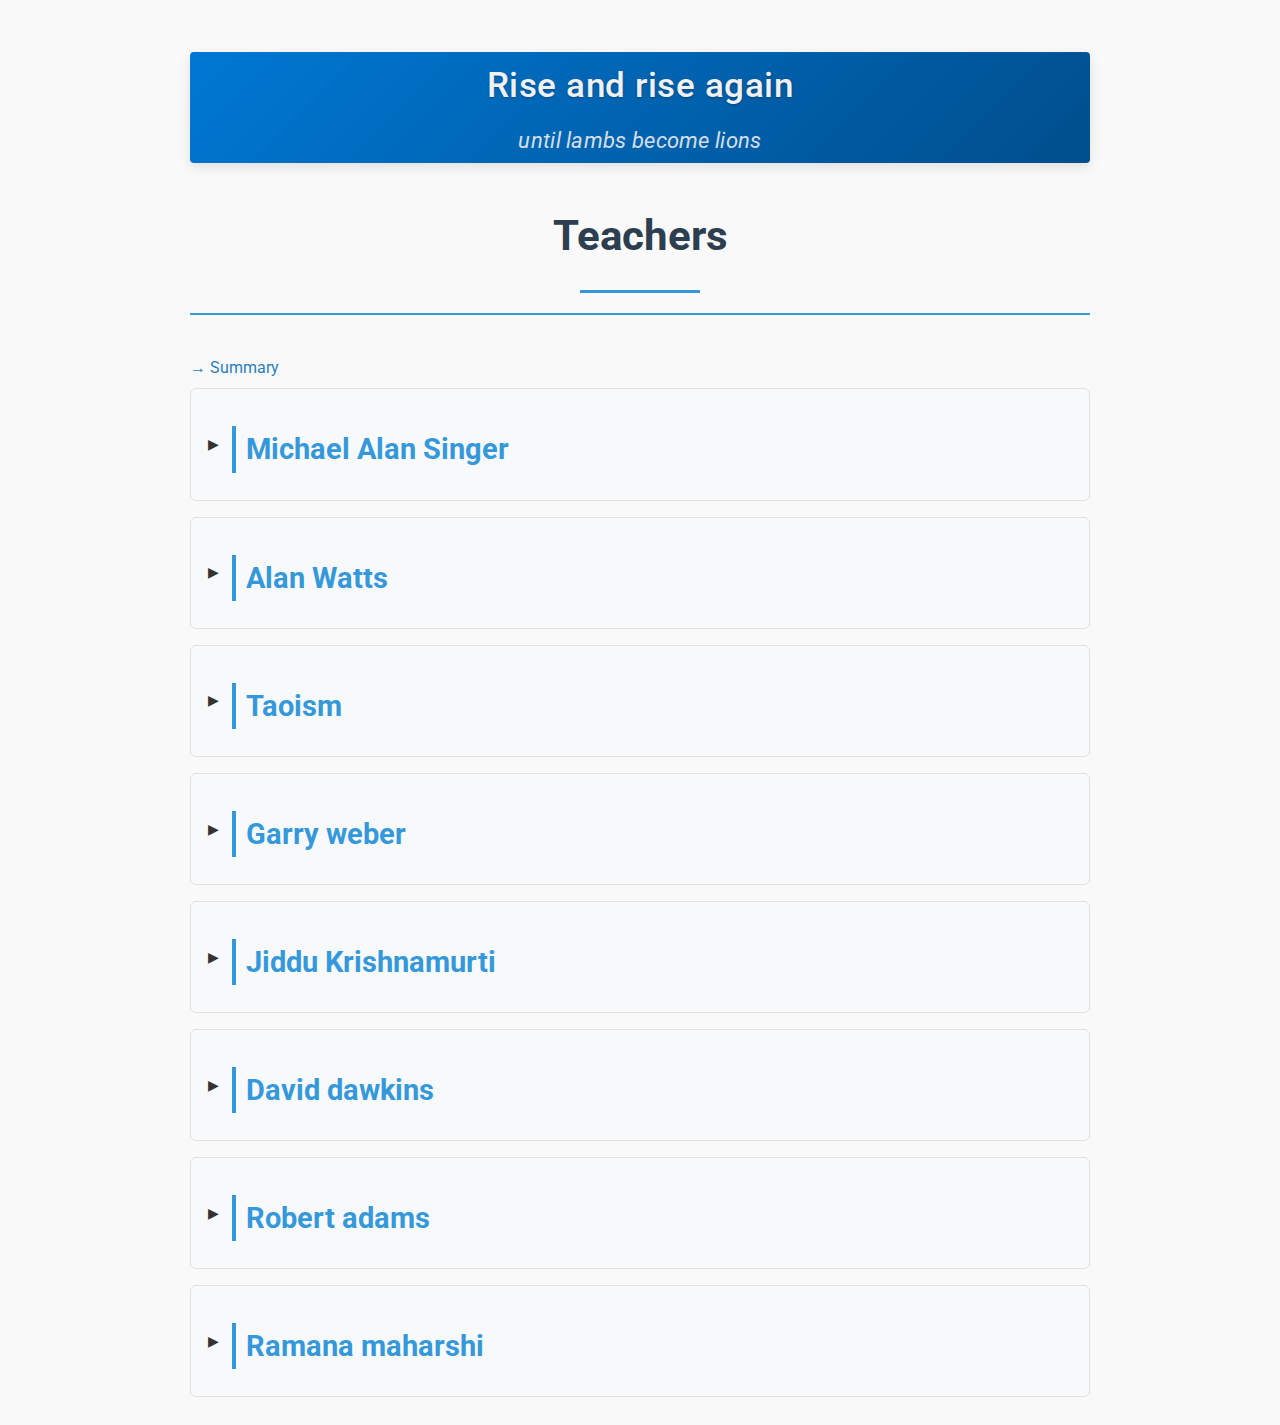
<file: index.html>
<!DOCTYPE html>
<html lang="en">
<head>
  <link href="https://fonts.googleapis.com/css2?family=Montserrat:wght@300;400&display=swap" rel="stylesheet">
  <meta charset="UTF-8">
  <meta name="viewport" content="width=device-width, initial-scale=1.0">
  <title>NOVA</title>
  <!-- CSS Link -->
  <link rel="stylesheet" href="style.css">
  <!-- Optional - for icons -->
  <link rel="stylesheet" href="https://cdnjs.cloudflare.com/ajax/libs/font-awesome/6.0.0/css/all.min.css">
<body>
  <link href="https://fonts.googleapis.com/css2?family=Playfair+Display:wght@700&family=Roboto:wght@400;500&display=swap" rel="stylesheet">
</head>
  <header class="hero-header">
    <div class="quote-banner">
      <div class="light-quote">
        <div class="quote-line-1">Rise and rise again</div>
        <div class="quote-line-2">until lambs become lions</div>
      </div>
    </div>
</head>
<h1 id="teachers">Teachers</h1>
<nav>
  <a href="wisdom.html"> → Summary</a>
</nav>
<div class="collapsible">
  <div class="collapsible-header">
    <span class="icon">▶</span>
    <h2 id="michael-alan-singer">Michael Alan Singer</h2>
  </div>
  <div class="collapsible-content">
<ul>
<li><p><strong>Surrender</strong></p>
<p>  Life unfolds in its own rhythm, guided by a force far greater than what the mind can grasp. The path to peace lies not in controlling this force, but in surrendering to it — trusting that it knows exactly what it&#39;s doing.</p>
<p>  When you let go of the constant need to shape life according to your desires, the struggle begins to fade. The energy within you naturally knows how to heal, guide, and carry you forward.</p>
<p>  This surrender is not about helplessness — it&#39;s about balance. Like a sailor adjusting to the wind, you move from one balance point to the next, trusting that you are exactly where you need to be.</p>
</li>
<li><p><strong>The Surrender Experiment</strong></p>
<p>  The core message of <strong>The Surrender Experiment</strong> is about letting go of personal resistance and trusting the natural flow of life.</p>
<p>  Key takeaways:</p>
<ul>
<li>✅ <strong>Surrender your need to control</strong></li>
<li>✅ <strong>Trust that life knows what it&#39;s doing</strong></li>
<li>✅ <strong>Offer your best without attachment</strong></li>
</ul>
</li>
<li><p><strong>Living Untethered</strong></p>
<p>  In <strong>Living Untethered</strong>, Singer teaches that true love flows freely from within, meaningful relationships expect nothing in return, and inner peace comes through letting go.</p>
<p>  Core principles:</p>
<ul>
<li>✅ Release the need for control</li>
<li>✅ Embrace reality as it is</li>
<li>✅ Trust in life&#39;s unfolding</li>
</ul>
</li>
<li><p><strong>The Untethered Soul</strong></p>
<p>  <strong>The Untethered Soul</strong> explores how inner peace comes from mastering your mind, heart, and energy flow.</p>
<p>  Key concepts:</p>
<ul>
<li>Keep your heart open, regardless of circumstances</li>
<li>Choose to relax through discomfort rather than resist it</li>
<li>Practice unconditional openness to life</li>
<li>Let go immediately when disturbances arise</li>
</ul>
</li>
</ul>
</div>
</div>
<div class="collapsible">
  <div class="collapsible-header">
    <span class="icon">▶</span>
    <h2 id="alan-watts">Alan Watts</h2>
  </div>
  <div class="collapsible-content">
<li><p><strong>Core Teachings</strong></p>
<ul>
<li><p><strong>Trust and Let Go</strong></p>
<p>  &quot;You don&#39;t have to control every nerve cell — delegate the authority. As Lao Tzu said:</p>
<blockquote>
<p>&#39;The great Tao flows everywhere, both to the left and to the right. It loves and nourishes all things but does not lord it over them. When merits are accomplished, it lays no claim to them.&#39;</p>
</blockquote>
<p>  Relinquishing control and trusting the process paradoxically makes you more powerful. Just as you trust your nervous system to wake you up, you can trust life to unfold beautifully. The key to unity with the universe is not control — it&#39;s trust.</p>
</li>
<li><p><strong>Living in the Present</strong></p>
<p>  The real Self exists for no purpose; it simply <em>is</em>. It doesn&#39;t chase the future or cling to the past — it resides in the eternal now. The more you try to make this realization &#39;useful,&#39; the more elusive it becomes.</p>
<p>  True play is done for no reason — just for fun. Justifying play as &#39;exercise&#39; or &#39;good for you&#39; misses its essence. Let go and simply enjoy.</p>
<p>  ➡️ <a href="https://alanwatts.org/2-4-8-way-beyond-seeking-part-1/">Way Beyond Seeking - Part 1</a></p>
</li>
<li><p><strong>Living Authentically</strong></p>
<p>  If you believe earning money is the most important thing, you risk wasting your life doing what you dislike — just to keep doing things you dislike.</p>
<p>  Human activity often tries to make fleeting joys permanent, yet life&#39;s beauty lies in its ever-changing nature. Seeking perfect security in a fluid universe is a contradiction.</p>
<p>  ➡️ <a href="https://youtu.be/7blUYJm6i-c">The Gold Essence - Alan Watts</a></p>
</li>
<li><p><strong>On Joy and Peace</strong></p>
<p>  The secret to enjoying pleasure lies in embracing it without force or fear.</p>
<p>  ➡️ <a href="https://alanwatts.org/1-3-10-religion-and-sexuality-pt-1/?highlight=Sex">Religion and Sexuality - Pt 1 (Last Paragraph)</a></p>
<p>  No amount of effort can turn turmoil into peace.</p>
</li>
</ul>
</li>
<li><p><strong>Essential Quotes</strong></p>
<ul>
<li><strong>On Life and Existence</strong><ul>
<li><em>&quot;The secret of the mastery of life is to know when to stop.&quot;</em></li>
<li><em>&quot;You and I are all as much continuous with the physical universe as a wave is continuous with the ocean.&quot;</em></li>
</ul>
</li>
<li><strong>On Wisdom</strong><ul>
<li><em>&quot;A person may appear a fool and yet not be one. He may only be guarding his wisdom carefully.&quot;</em></li>
<li><em>&quot;You&#39;re under no obligation to be the same person you were 5 minutes ago.&quot;</em></li>
</ul>
</li>
<li><strong>On Living Purposefully</strong><ul>
<li><em>&quot;Paradoxical as it may seem, the purposeful life has no content, no point. It hurries on and on, and misses everything. Not hurrying, the purposeless life misses nothing, for it is only when there is no goal and no rush that the human senses are fully open to receive the world.&quot;</em></li>
</ul>
</li>
<li><strong>On Spirituality</strong><ul>
<li><em>&quot;Zen does not confuse spirituality with thinking about God while one is peeling potatoes. Zen spirituality is just to peel the potatoes.&quot;</em></li>
<li><em>&quot;If we cling to belief in God, we cannot likewise have faith, since faith is not clinging but letting go.&quot;</em></li>
</ul>
</li>
<li><strong>On Self and Society</strong><ul>
<li><em>&quot;What I am really saying is that you don&#39;t need to do anything because if you see yourself in the correct way, you are all as much an extraordinary phenomenon of nature as trees, clouds, the patterns in running water, the flickering of fire, the arrangement of the stars, and the form of a galaxy. You are all just like that, and there is nothing wrong with you at all.&quot;</em></li>
</ul>
</li>
</ul>
</li>
</ul>
</div>
</div>
<div class="collapsible">
  <div class="collapsible-header">
    <span class="icon">▶</span>
    <h2 id="taoism">Taoism</h2>
  </div>
  <div class="collapsible-content">
<li><p>Introduction to Taoism</p>
<p>  <strong>The Lesson of the Hand Pump</strong></p>
<p>  Between the days of lowering a bucket into a well and the modern electric water pump, there was the hand pump. The hand pump was usually made from cast iron, and you had to pump a handle up and down to get water out of the well.</p>
<p>  The problem with the hand pump was that it had to be <strong>&quot;primed&quot;</strong> to make it work. Priming involved pouring a little water on the pump to create a seal. Once it was sealed, it was easy to pump up much more water. If you didn&#39;t have water in your priming bucket, you had to borrow some from a neighbor.</p>
<p>  It took water to get water. A simple lesson.</p>
<p>  <strong>Taoism functions the same way.</strong></p>
<p>  You have to <strong>prime the pump</strong>. You need some spiritual wisdom to get you going.</p>
</li>
<li><p>Qi Gong and Practice</p>
<h3 id="-qi-gong-seekhna-he-"><strong>Qi Gong Seekhna He!</strong></h3>
<p>  <a href="https://betterhumans.pub/qigong-101-how-to-get-started-2118c3f4d38d">Qi Gong 101 - How to Get Started</a></p>
</li>
<li><p>Managing Life with Taoist Principles</p>
<h3 id="-core-principles-"><strong>Core Principles</strong></h3>
<ul>
<li><strong>Managing Resources</strong></li>
<li><strong>Managing Relationships</strong></li>
<li><strong>Self-Development</strong></li>
<li><p><strong>Self-Maintenance</strong></p>
<p>A Taoist lifestyle includes:</p>
</li>
<li><p>A large surplus of <strong>qi</strong></p>
</li>
<li>Activities like <strong>sleep</strong> to reduce energy costs and restore energy</li>
<li>Consuming <strong>high-energy foods</strong></li>
<li>A routine with <strong>exercise</strong></li>
<li>Physical care that circulates qi</li>
<li><p>Insulation from <strong>outside stressors</strong></p>
<p>For thousands of years, Taoists have designed tools to restore your body, mind, and qi. That&#39;s why practices like <strong>kung fu</strong>, <strong>qi gong</strong>, and various <strong>health practices</strong> exist — to undo the reckless expenditure of energy during youth.</p>
</li>
</ul>
</li>
<li><p>Living in the Present</p>
<p>  In our modern world, we often believe there&#39;s always another door. Social mind builds around this thought.</p>
<p>  However, Taoism teaches that the only thing we can truly do is walk through the <strong>present door</strong> with confidence, knowing the next door will appear as we move forward.</p>
<p>  Many wait for a &quot;big door&quot; that guarantees instant happiness — but this is rare. The real journey lies in passing through one door at a time.</p>
<p>  Taoism doesn&#39;t simply confirm your prejudices; instead, it demands you build a <strong>direct link</strong> with the Tao itself and learn from it.</p>
</li>
<li><p>Key Concepts and Resources</p>
<ul>
<li><strong>Karma:</strong> <a href="https://www.the-taoism-for-modern-world.com/karma/">What is Karma?</a></li>
<li><strong>Wu Wei (Not-Doing):</strong> <a href="http://www.the-taoism-for-modern-world.com/simple-steps-wu-wei-not-doing/">Steps to Practice Wu Wei</a></li>
<li><strong>Social Mind &amp; Ego:</strong> <a href="https://www.the-taoism-for-modern-world.com/taoism-enlightenment-social-mind/">Understanding Social Mind</a></li>
<li><strong>Taoist Love:</strong> <a href="https://www.the-taoism-for-modern-world.com/taoist-love/">Taoist Love is Practical</a></li>
<li><strong>Restoring Energy Wasted in Youth:</strong> <a href="https://www.the-taoism-for-modern-world.com/qi-gong-taoism/">Qi Gong &amp; Replenishing Energy</a></li>
<li><strong>Spiritual Enlightenment through the Body:</strong> <a href="https://www.the-taoism-for-modern-world.com/body-achieves-spiritual-enlightenment/">The Body Achieves Spiritual Enlightenment</a></li>
<li><strong>Path to Happiness in Taoism:</strong> <a href="https://www.the-taoism-for-modern-world.com/how-to-become-happy-4-taoist-doorways/">4 Taoist Doorways to Happiness</a></li>
<li><strong>Free Will in Taoism:</strong> <a href="https://www.the-taoism-for-modern-world.com/free-will-cornerstone-taoism/">Free Will - The Cornerstone of Taoism</a></li>
<li><strong>A Great Pigeon Story:</strong> <a href="https://www.the-taoism-for-modern-world.com/taoism-nature-lesson-from-a-pigeon/">Nature&#39;s Lesson from a Pigeon</a></li>
</ul>
</li>
<li>Understanding Taoism and Sexuality<ul>
<li><strong>Sex &amp; Qi Depletion:</strong> Taoism emphasizes how sexual energy can deplete qi, clarifying misconceptions.</li>
<li><strong>Taoist View on Sexuality:</strong> <a href="https://www.the-taoism-for-modern-world.com/what-is-taoisms-position-on-homosexuality-and-sexuality/">Understanding Taoism&#39;s Position on Sexuality</a></li>
<li><strong>The 4 Ascendants - A Complete Path:</strong> <a href="https://www.the-taoism-for-modern-world.com/understanding-the-4-spheres-of-the-ascendant/">The Four Ascendants</a></li>
</ul>
</li>
<li><p>Tao Te Ching Wisdom</p>
<p>  <strong>On Water&#39;s Power</strong></p>
<blockquote>
<p>&quot;There is nothing in the world more soft and weak than water, and yet for attacking things that are firm and strong there is nothing that can take precedence of it;—for there is nothing (so effectual) for which it can be changed.&quot;</p>
</blockquote>
<p>  <strong>On Serving the World</strong></p>
<blockquote>
<p>&quot;Who can take his own superabundance and therewith serve all under heaven? Only he who is in possession of the Tao!&quot;</p>
</blockquote>
<p>  <strong>On Strength and Weakness</strong></p>
<blockquote>
<p>&quot;Man at his birth is supple and weak; at his death, firm and strong. (So it is with) all things. Trees and plants, in their early growth, are soft and brittle; at their death, dry and withered.&quot;</p>
</blockquote>
<p>  <strong>On the Way of Heaven</strong></p>
<blockquote>
<p>&quot;It is the way of Heaven not to strive, and yet it skilfully overcomes; not to speak, and yet it is skilful in obtaining a reply; does not call, and yet men come to it of themselves. Its demonstrations are quiet, and yet its plans are skilful and effective. The meshes of the net of Heaven are large; far apart, but letting nothing escape.&quot;</p>
</blockquote>
<p>  <strong>On Finishing What You Start</strong></p>
<blockquote>
<p>&quot;(But) people in their conduct of affairs are constantly ruining them when they are on the eve of success. If they were careful at the end, as (they should be) at the beginning, they would not so ruin them.&quot;</p>
</blockquote>
<p>  <strong>On Preparation and Order</strong></p>
<blockquote>
<p>&quot;Action should be taken before a thing has made its appearance; order should be secured before disorder has begun.&quot;</p>
</blockquote>
<p>  <strong>On Great Accomplishments</strong></p>
<blockquote>
<p>&quot;All difficult things in the world are sure to arise from a previous state in which they were easy, and all great things from one in which they were small. Therefore the sage, while he never does what is great, is able on that account to accomplish the greatest things.&quot;</p>
</blockquote>
<p>  <strong>On Choosing What Matters</strong></p>
<blockquote>
<p>&quot;Or fame or life,
  Which do you hold more dear?
  Or life or wealth,
  To which would you adhere?
  Keep life and lose those other things.&quot;</p>
</blockquote>
<p>  <strong>On Softness and Strength</strong></p>
<blockquote>
<p>&quot;The softest thing in the world dashes against and overcomes the hardest; that which has no (substantial) existence enters where there is no crevice. I know hereby what advantage belongs to doing nothing (with a purpose).&quot;</p>
</blockquote>
<p>  <strong>On True Mastery</strong></p>
<blockquote>
<p>&quot;(Those who) possessed in the highest degree those attributes did nothing (with a purpose), and had no need to do anything. (Those who) possessed them in a lower degree were (always) doing, and had need to be so doing.&quot;</p>
</blockquote>
</li>
</ul>
</div>
</div>
<div class="collapsible">
  <div class="collapsible-header">
    <span class="icon">▶</span>
    <h2 id="gary weber">Garry weber</h2>
  </div>
  <div class="collapsible-content">
<li>Core Teachings<ul>
<li><strong>On Decision Making:</strong>Gary believes decisions arise naturally from a higher power rather than individual will, cautioning against over-reliance on external guidance like the I Ching.</li>
<li><strong>On Mind and Heart:</strong>He advocates for embracing the &quot;intuitive mind&quot; - a unified state beyond thinking that directly connects with reality.&quot;Everything changes, becoming otherwise.&quot; - <em>Suzuki Roshi</em></li>
</ul>
</li>
<li>Daily Practices<ul>
<li><strong>Self-Inquiry Practice (35-50 minutes daily):</strong><ul>
<li>Where am I?</li>
<li>What is this?</li>
<li>Who hears?</li>
<li>When am I?</li>
</ul>
</li>
<li><strong>Other Practices:</strong><ul>
<li>Alternate Nostril Breathing for mental clarity</li>
<li>Letting go techniques for detachment</li>
<li>Food journaling for mindful eating</li>
</ul>
</li>
</ul>
</li>
<li><p>Spiritual Wisdom</p>
<ul>
<li><p><strong>On Surrender:</strong></p>
<blockquote>
<p>He knows what is best and when and how to do it. Leave everything entirely to Him.</p>
</blockquote>
</li>
<li><p><strong>On Action (from Bhagavad Gita):</strong></p>
<blockquote>
<p>Treat alike pleasure and pain, gain and loss, victory and defeat. To action alone thou hast a right, never at all to its fruits.</p>
</blockquote>
</li>
<li><strong>Essential Truth:</strong>One does nothing, yet nothing is left undone.</li>
</ul>
</li>
<li><p>Resources</p>
<p>  For more insights, visit: <a href="https://happinessbeyondthought.blogspot.com/">happinessbeyondthought.blogspot.com</a></p>
</li>
</ul>
</div>
</div>
<div class="collapsible">
  <div class="collapsible-header">
    <span class="icon">▶</span>
    <h2 id="JK">Jiddu Krishnamurti</h2>
  </div>
  <div class="collapsible-content">
<h3 id="-core-teachings-from-book-of-life-"><strong>Core Teachings from Book of Life</strong></h3>
<ul>
<li>On Time and Permanence<ul>
<li><strong>Seeking permanence</strong> in relationships, love, or peace means pursuing something within time, which does not belong to the timeless.</li>
<li>One who sees <strong>life totally</strong> is beyond time. Such perception is not bound by past conditioning or future anxieties.</li>
</ul>
</li>
<li>On Fear and Death<ul>
<li>The <strong>fear of death</strong> arises as long as there is an observer, an experiencer, or a thinker. When there is no division between the observer and the observed, fear dissolves.</li>
</ul>
</li>
<li>On Suffering and Liberation<ul>
<li>Misery can be <strong>cut immediately</strong>, like a surgeon removing an illness. The mind&#39;s tendency to delay or analyze suffering only prolongs it.</li>
<li><strong>Sorrow ends within sorrow itself</strong>—escaping sorrow only prolongs it. Full attention and direct awareness dissolve sorrow instantly, without conflict.</li>
</ul>
</li>
<li>On Perception and Awareness<ul>
<li><strong>Perception alone</strong> resolves all problems. Solutions do not lie in escape, avoidance, or intellectualization, but in direct, choiceless awareness.</li>
<li>A truly <strong>attentive mind</strong> is not distracted by the &quot;how&quot; or by seeking an answer—it simply observes without judgment or expectation.</li>
<li><strong>Perception brings energy</strong>, which shatters fear, mental conditioning, and conformity. This energy is transformative, requiring no external validation.</li>
</ul>
</li>
<li>On Freedom and the Mind<ul>
<li><strong>True freedom</strong> is not freedom from something but freedom in itself. A mind seeking freedom is never free, as it remains bound by the very desire to escape.</li>
<li>When the <strong>mind perceives without disturbance</strong>, it sees its own depth. This perception is <strong>timeless and cannot be attained through discipline, practice, or method.</strong></li>
<li><strong>The petty mind</strong> is bound by social conditioning, tradition, and fear, whereas true perception liberates and dissolves such limitations.</li>
</ul>
</li>
<li>On Innocence and Direct Seeing<ul>
<li><strong>A free mind is an innocent mind</strong>, untainted by experiences, beliefs, or accumulated knowledge. Innocence is not ignorance but the absence of psychological baggage.</li>
<li><strong>The energy of perception</strong> breaks the cycle of habitual thought, fear, and psychological dependency. It is not a process of learning but of direct seeing.</li>
</ul>
</li>
<li><p>Occupation</p>
<h3 id="understanding-self-and-work">Understanding Self and Work</h3>
<p>  Without understanding ourselves, mere occupation leads to frustration and escapism. True relationships require freedom from compulsion and authority. When we see that intelligence cannot be forced, we can create an environment beyond current social constraints.</p>
<h3 id="the-role-of-education">The Role of Education</h3>
<p>  Parents and teachers, fearing disruption to security, guide youth toward safe paths through jobs, marriage, and dogma. They pass on their own limitations through imposed traditions and beliefs.</p>
<h3 id="learning-and-success">Learning and Success</h3>
<p>  Many stop learning after formal education, while others become knowledge-dependent. The pursuit of knowledge for success breeds competition and struggle. When success is our goal, fear of failure follows. This creates conflict, leading to envy and hostility.</p>
<h3 id="conformity-and-growth">Conformity and Growth</h3>
<p>  The young, like their elders, eventually conform to society&#39;s expectations. Their initial discontent - the spark of inquiry - fades into the pursuit of security through career and status. Both generations remain bound by desires, as maturity comes through understanding, not age.</p>
<h3 id="wonder-and-change">Wonder and Change</h3>
<p>  We often wait for others to initiate change, remaining passive until outcomes are certain. Yet when we view life solely through survival and profit, we lose its wonder. Children see the world&#39;s magic because they&#39;re free from these constraints, maintaining nature&#39;s cycle of fresh awareness.</p>
</li>
<li><p>Sorrow</p>
<h3 id="understanding-and-ending-sorrow">Understanding and Ending Sorrow</h3>
<p>  Is it possible to end sorrow? To do so, we must face loneliness directly - not through time, not by analyzing causes, not by seeking comfort.</p>
<p>  External comforters - priests, psychoanalysts, friends, gurus - may offer temporary relief, but they cannot truly end sorrow. Like a deep wound, we may cover it or try to escape it, but it remains in the dark recesses of our mind.</p>
<p>  Where there is suffering, there can be no love. And without love and compassion, there is no intelligence. If we continue living mechanically as we do now, we contribute nothing to humanity&#39;s collective consciousness.</p>
<h3 id="the-path-to-transformation">The Path to Transformation</h3>
<p>  Real change requires a fundamental mutation in our brain&#39;s conditioning. This is only possible when we become fully aware of our conditioning and face it directly - our fears, beliefs, dogmas, rituals, pleasures, and sorrows. Without this mutation, we perpetuate mankind&#39;s suffering.</p>
<p>  Compassion is born only out of total freedom.</p>
<p>  Source: <a href="https://jkrishnamurti.org/content/unconditioning-brain-cells">https://jkrishnamurti.org/content/unconditioning-brain-cells</a></p>
</li>
<li><p>Jiddus Best words</p>
<h2 id="key-insights-on-attention-meditation-and-mind">Key Insights on Attention, Meditation and Mind</h2>
<p>  <strong>True Attention</strong>
  Pure attention has no motive or object - it simply is. In this state of complete attention, reality reveals itself naturally.</p>
<p>  <strong>The Path of Meditation</strong>
  When we see how seeking and motives create suffering, we naturally let go. This seeing itself is meditation.</p>
<p>  <strong>Love and Efficiency</strong>
  Actions driven by love are far more effective than those driven by ambition or competition.</p>
<h3 id="freedom-and-understanding">Freedom and Understanding</h3>
<ul>
<li>True happiness comes only with complete freedom</li>
<li>A mind under pressure becomes distorted and cannot function naturally</li>
<li><p>Self-knowledge is essential for wisdom and learning</p>
<h3 id="the-nature-of-silence">The Nature of Silence</h3>
<p>Unlike noise which excludes, silence includes everything. It cannot be contained or resisted. A mind that is naturally still, not forced into stillness, experiences true silence. This brings a tranquility that cannot be manufactured or marketed.</p>
<h3 id="the-art-of-living">The Art of Living</h3>
</li>
<li><p>What&#39;s truly meaningful cannot be sought - it must happen naturally</p>
</li>
<li>Trying to control or escape from loneliness only creates fear</li>
<li><p>True surrender cannot be deliberate or demanded</p>
<h3 id="understanding-reality">Understanding Reality</h3>
<p>To see what is, we must move beyond duality and the urge to become something else. The answer lies within the challenge itself, not in trying to escape it.</p>
<h3 id="the-quality-of-awareness">The Quality of Awareness</h3>
<p>When the brain is fully awake, the mind becomes naturally quiet. This brings the highest form of intelligence - an anonymous, whole awareness that is beyond personal and impersonal.</p>
<h3 id="the-nature-of-mind-and-thought">The Nature of Mind and Thought</h3>
<p>The mind constantly seeks achievement and results. But true meditation happens when the seeker ceases, when thought comes to a natural end. Reality emerges not through seeking, but when the seeker is absent.</p>
<h3 id="the-challenge-of-change">The Challenge of Change</h3>
<p>Despite technological progress, humans remain psychologically unchanged - still driven by fear, violence, and envy. This raises fundamental questions about the nature of human transformation.</p>
<h3 id="keys-to-liberation">Keys to Liberation</h3>
</li>
<li><p>Freedom comes from dropping all comparison</p>
</li>
<li>Learning is the art of putting everything in its right place</li>
<li><p>True meditation begins when thought finds its proper role</p>
<p><a href="https://www.dailyexcelsior.com/krishnamurti-on-education/">Source</a></p>
<p>Psychological pressures - economic, social, ethical, religious - distort our actions and thinking. Living without ideals, dealing only with what is, frees us from this pressure.</p>
<h3 id="the-movement-of-thought">The Movement of Thought</h3>
</li>
<li><p>Our sense of self comes from thinking</p>
</li>
<li>When thought stops, total action becomes possible</li>
<li><p>The &quot;me&quot; with its limited mind cannot grasp the immeasurable</p>
<p>Understanding yourself is the beginning of wisdom.</p>
<p>True detachment means flowing with life&#39;s changes, not resisting them. You can fully engage with life when you understand its illusory nature.</p>
<h3 id="education-and-learning">Education and Learning</h3>
<p>Modern education focuses on accumulating information, offering escape from self-understanding. This creates confusion and conflict in our relationships with people, things, and ideas.</p>
<p>The means determine the end - they are inseparable.</p>
<p>When the mind controls, it destroys the light of reality. True wisdom begins with self-knowledge.</p>
<p><a href="https://jkrishnamurti.org/content/chapter-2-right-kind-education">Read more about education</a></p>
<p><a href="https://jkrishnamurti.org/content/why-do-we-seek-method-or-technique-0">Learn about seeking and technique</a></p>
<p><a href="https://jkrishnamurti.org/content/if-you-are-not-occupied-are-you-nothing">Explore being vs. doing</a></p>
<p>Important insight: if you hurt nature, you hurt yourself.</p>
<p><a href="https://jkrishnamurti.org/content/chapter-54-if-you-hurt-nature-you-are-hurting-yourself">Read article</a></p>
<p>We are slaves to the mind and its words. True understanding comes from embracing the whole without verbal barriers.</p>
<p><a href="https://jkrishnamurti.org/content/what-mind-0">Learn more about the mind</a></p>
<h3 id="on-meditation-and-experience">On Meditation and Experience</h3>
<p>The meditator creates separation between thinker and thought. True meditation happens when this division ends. Experience and knowledge alone cannot liberate.</p>
<h3 id="key-teachings">Key Teachings</h3>
</li>
<li><p>Freedom must be immediate - tomorrow breeds confusion</p>
</li>
<li>Fear exists as long as we pursue becoming</li>
<li>Attention arises naturally in an atmosphere of security and love</li>
<li>Life is constant learning, not arrival</li>
<li>A mind that listens fully moves like a river, without self</li>
<li>Practice creates habits, not awareness</li>
<li>You become what you fight against</li>
<li>Accept loneliness as part of yourself</li>
<li><p>Die to small pleasures to free the mind</p>
<h3 id="on-love">On Love</h3>
<p>Love is not thinking or possession. The mind&#39;s contents - jealousy, ambition, envy - prevent love. Love is a state of being without &quot;me&quot; or contradictions.</p>
<h3 id="on-learning">On Learning</h3>
</li>
<li><p>True learning means discovering the new</p>
</li>
<li>Comparison breeds fear and prevents learning</li>
<li>Learning is constant movement, not accumulation</li>
<li><p>Knowledge can burden and limit freedom</p>
<h3 id="the-path-to-reality">The Path to Reality</h3>
<p>Reality emerges when the mind empties itself of the past, judgments, and authority. This brings true creativity through self-knowledge. A simple mind, free of accumulation, can understand what&#39;s real.</p>
<p>Freedom from conditioning comes through moment-to-moment awareness without judgment. The division between reality and self exists only in the mind that clings to security.</p>
</li>
</ul>
</li>
</ul>
</html>
 </div></div>
 <div class="collapsible">
  <div class="collapsible-header">
    <span class="icon">▶</span>
    <h2 id="David Dawkins">David dawkins</h2>
  </div>
  <div class="collapsible-content">
<h3 id="understanding-emotions">Understanding Emotions</h3>
<p>Freud highlighted that repression causes neurosis, but expression alone isn&#39;t the cure. Instead, negative emotions should be neutralized and channeled into love, work, and creativity. Simply dumping negativity onto others harms relationships, forcing them to suppress or react, while taking responsibility and processing emotions leads to healthier interactions.</p>
<h3 id="the-path-to-emotional-freedom">The Path to Emotional Freedom</h3>
<p>People often avoid inner struggles through distractions, which can turn into addictions. However, letting go of emotions—without resisting, venting, or judging—leads to immediate physiological and emotional benefits, improving health, perception, and overall well-being.</p>
<h3 id="energy-and-surrender">Energy and Surrender</h3>
<p>Emotions emit energy, shaping our relationships and environment. By surrendering resistance, emotions naturally dissolve, leaving behind peace and clarity.</p>
<h2 id="david-dawkins">David Dawkins</h2>
<ul>
<li>Core Principles<ul>
<li><strong>Self-Perception:</strong> &quot;The world can only see us as we see ourselves&quot;</li>
<li><strong>Service:</strong> Work driven by care creates greater impact than work driven by fear</li>
<li><strong>Inner Peace:</strong> Finding true inner peace makes one immune to external manipulation</li>
</ul>
</li>
<li><p>Understanding Emotions</p>
<p>  Freud highlighted that repression causes neurosis, but expression alone isn&#39;t the cure. Instead, negative emotions should be neutralized and channeled into love, work, and creativity. Simply dumping negativity onto others harms relationships, forcing them to suppress or react, while taking responsibility and processing emotions leads to healthier interactions.</p>
<p>  People often avoid inner struggles through distractions, which can turn into addictions. However, letting go of emotions—without resisting, venting, or judging—leads to immediate physiological and emotional benefits, improving health, perception, and overall well-being.</p>
<p>  Emotions emit energy, shaping our relationships and environment. By surrendering resistance, emotions naturally dissolve, leaving behind peace and clarity.</p>
</li>
<li><p>Wisdom on Relationships</p>
<ul>
<li>&quot;Hate is not conquered by hate. Hate is conquered by love. This is an eternal law.&quot;</li>
<li>Insecurity leads to possessiveness and attachment in relationships</li>
<li>Our thoughts about others are often mirrored in their thoughts about us</li>
</ul>
</li>
<li>The Path to Freedom<ul>
<li><strong>Surrender:</strong> Allow feelings to exist without trying to change them</li>
<li><strong>Timing:</strong> Let things unfold naturally instead of forcing immediate results</li>
<li><strong>Motivation:</strong> Act from love and joy rather than competition, like the runner who runs for the love of running</li>
</ul>
</li>
<li><p>Key Quotes</p>
<p>  &quot;Letting go involves being aware of a feeling, letting it come up, staying with it, and letting it run its course without wanting to make it different or do anything about it.&quot;</p>
<p>  &quot;Because emotions emit a vibrational energy field, they affect and determine the people who are in our lives. &#39;Love promotes love,&#39; so that the person who has let go of inner negativity is surrounded by loving thoughts, loving events, loving people, and loving pets.&quot;</p>
<p>  &quot;Just being ordinary is an expression of Divinity; the truth of one&#39;s real Self can be discovered in the pathway of everyday life. To live with care and kindness is all that is necessary.&quot;</p>
</li>
<li><p>Core Teachings</p>
<p>  Let go of trying to change and control others.</p>
<p>  Each moment is created by divine intelligence.</p>
<p>  To be free of inner conflict and expectations is to give others the greatest freedom.</p>
<p>  Willingness to heal is essential.</p>
</li>
<li><p>Resources</p>
<h3 id="articles-and-blog">Articles and Blog</h3>
<p>  <a href="https://veritaspub.com/blog/">Veritas Publishing Blog</a></p>
<p>  <a href="https://starburstfound.org/feeling-tone-theory/">Feeling Tone Theory</a></p>
<h3 id="video-content">Video Content</h3>
<p>  <a href="https://youtube.com/shorts/4WzatsFwSZs">YouTube Short</a></p>
<p>  <a href="https://youtu.be/aII70vYdwQg">Video 1</a></p>
<p>  <a href="https://youtu.be/VbLIP9BV_qU">Video 2</a></p>
<p>  <a href="https://youtu.be/sqcHJhoIg5s">Video 3</a></p>
<p>  <a href="https://youtu.be/h0CdgqNQ45I">Video 4</a></p>
<h3 id="additional-material">Additional Material</h3>
<p>  <a href="https://veritaspub.com/product/2002-04-positionality-and-duality-transcending-the-opposites-apr-2002/">Positionality and Duality: Transcending the Opposites</a></p>
</li>
</ul>
</div>
</div>
<div class="collapsible">
  <div class="collapsible-header">
    <span class="icon">▶</span>
    <h2 id="Robert Adams">Robert adams</h2>
  </div>
  <div class="collapsible-content">
<ul>
<li><strong>Silence is the ultimate reality.</strong> It is not the absence of sound but the absence of mental noise. In true silence, all questions dissolve.</li>
<li><strong>You are already free.</strong> The idea that you need to attain something is an illusion. The truth is that you are what you seek.</li>
<li><strong>Reality is beyond concepts.</strong> No philosophy, teaching, or belief system can capture the absolute truth—it can only be experienced.</li>
<li><strong>Nothing ever happened.</strong> The world, your struggles, your story—these are all projections of the mind. Beyond them, you are untouched.</li>
<li><strong>Let go of personal identity.</strong> The ego is a collection of thoughts and memories. It has no real existence, only the power you give it.</li>
<li><strong>No need to change the world.</strong> The world exists in your perception. As your perception changes, so does the world.</li>
<li><strong>The mind will never find peace.</strong> It is in its nature to create problems. True peace is in the recognition of what is beyond the mind.</li>
<li><strong>Stop seeking.</strong> The very act of seeking reinforces the illusion that you are separate from truth. Be still, and it reveals itself.</li>
</ul></div></div>
<div class="collapsible">
  <div class="collapsible-header">
    <span class="icon">▶</span>
    <h2 id="Ramana Maharshi">Ramana maharshi</h2>
  </div>
  <div class="collapsible-content">
<h3 id="on-food-and-mind">On Food and Mind</h3>
<p>Eat without thinking of the ego. Then what you eat becomes Bhagavan&#39;s prasad.</p>
<h3 id="mental-control">Mental Control</h3>
<p>Just as an elephant&#39;s trunk becomes steady when holding an iron chain, the restless mind becomes steady when focused on meditation or invocation.</p>
<p>The mind is like a wandering cow - it takes time and practice to train it to stay in one place. But once it discovers inner happiness, it will not wander outward.</p>
<h3 id="the-nature-of-self">The Nature of Self</h3>
<p>You need not eliminate the wrong &quot;I.&quot; Simply find its origin and abide there.</p>
<h3 id="states-of-consciousness">States of Consciousness</h3>
<p>Deep sleep (sushupti) is always present. The difference between an enlightened being (Jnani) and others is their awareness of this state. While both experience ego, the Jnani remains aware of its source.</p>
<h3 id="work-and-action">Work and Action</h3>
<p>The feeling &quot;I work&quot; is what binds you. Ask &quot;Who works?&quot; The work will continue naturally. Make no effort to work or to avoid work - both create bondage.</p>
<h3 id="pain-and-perception">Pain and Perception</h3>
<p>If you remain free from pain, there will be no pain anywhere. Both world and pain are within you. Look within to find freedom from pain.</p>
<h3 id="meditation-and-practice">Meditation and Practice</h3>
<p>Your very nature is meditation. You become conscious of this later, but your nature remains unchanged.</p>
<h3 id="final-teaching">Final Teaching</h3>
<p>Let what comes come, let what goes go, why worry? Like an actor in a drama, play your part free from love or hatred.</p>
<p>References:
<a href="https://ramana-talk-mailer.appspot.com/read?post_name=Talk&amp;index=241">Talk 241</a>
<a href="https://ramana-talk-mailer.appspot.com/read?post_name=Talk&amp;index=286">Talk 286</a>
<a href="https://ramana-talk-mailer.appspot.com/read?post_name=Talk&amp;index=454">Talk 454</a>
<a href="https://ramana-talk-mailer.appspot.com/read?post_name=Talk&amp;index=456">Talk 456</a>
<a href="https://ramana-talk-mailer.appspot.com/read?post_name=Talk&amp;index=462">Talk 462</a>
<a href="https://ramana-talk-mailer.appspot.com/read?post_name=Talk&amp;index=472">Talk 472</a></p>
</div></div>
<script>
document.addEventListener('DOMContentLoaded', function() {
  const headers = document.querySelectorAll('.collapsible-header');
  
  headers.forEach(header => {
    header.addEventListener('click', () => {
      const content = header.nextElementSibling;
      const icon = header.querySelector('.icon');
      
      // Toggle content visibility
      content.style.maxHeight = content.style.maxHeight ? null : `${content.scrollHeight}px`;
      
      // Toggle icon and active state
      header.classList.toggle('active');
      icon.textContent = header.classList.contains('active') ? '▼' : '▶';
    });
  });
});
</script>

</body>
</html>
</file>
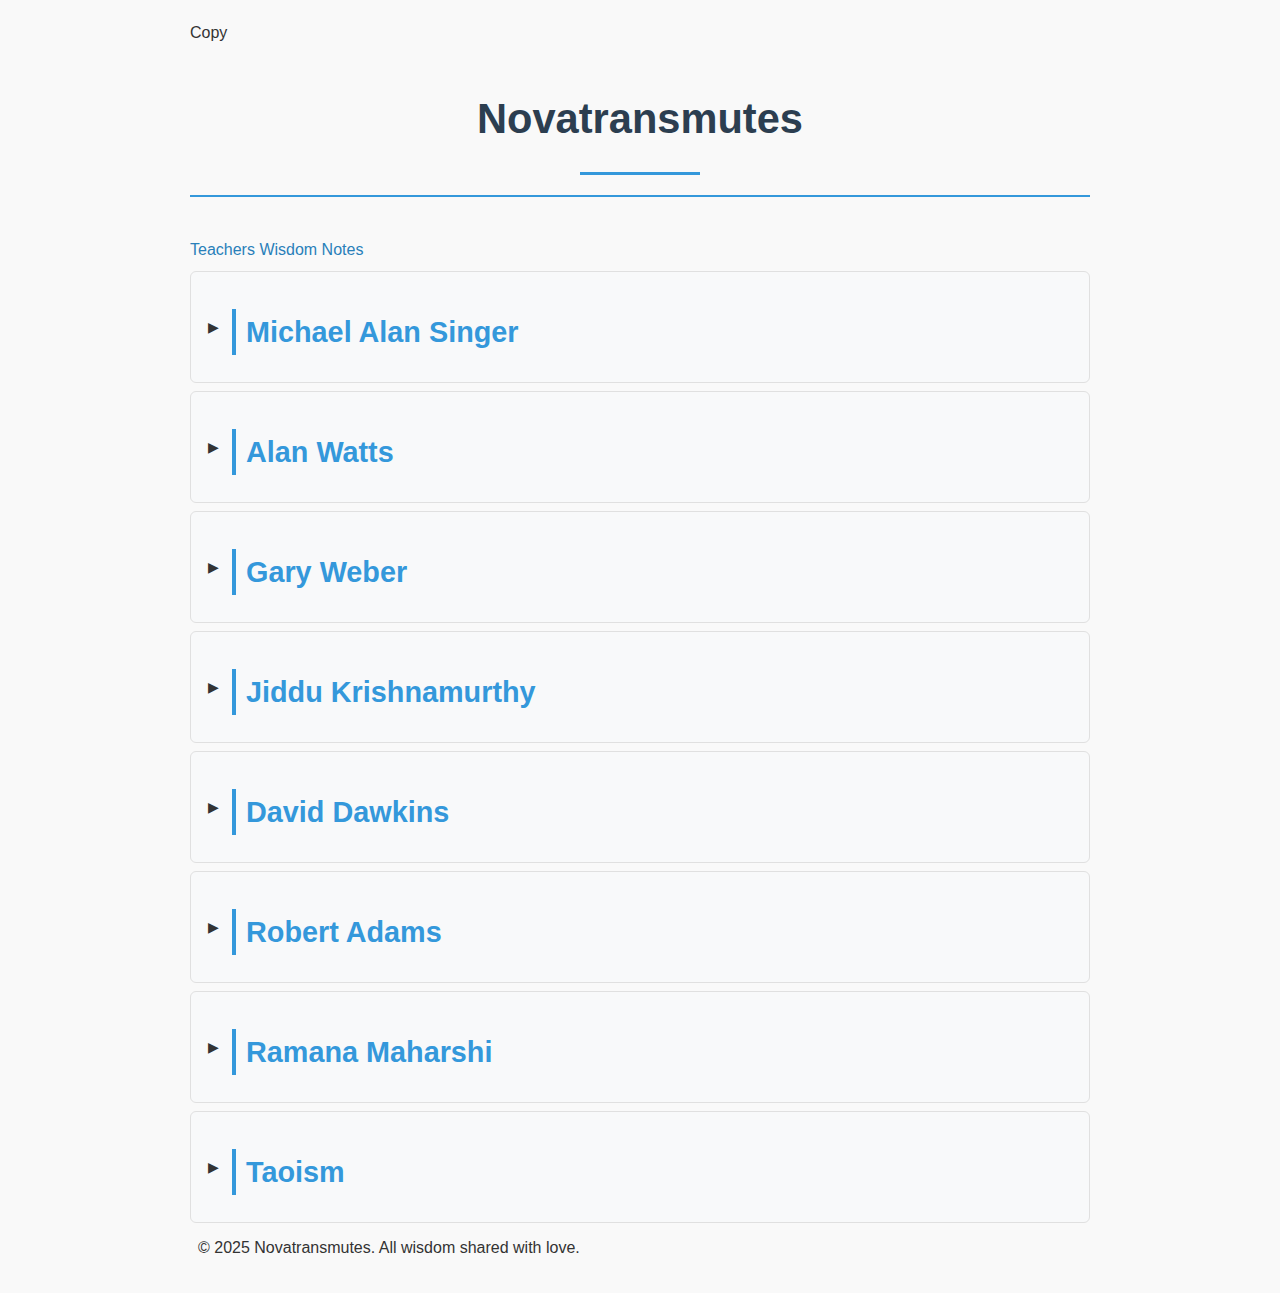
<file: index-backup.html>
Copy
<!DOCTYPE html>
<html lang="en">
<head>
    <meta charset="UTF-8">
    <meta name="viewport" content="width=device-width, initial-scale=1.0">
    <title>Novatransmutes - Teachers</title>
    <link rel="stylesheet" href="style.css">
</head>
<body>
    
    <header class="site-header">
        <h1 class="site-title">Novatransmutes</h1>
        <nav class="main-nav">
            <a href="index.html" class="nav-link">Teachers</a>
            <a href="wisdom.html" class="nav-link">Wisdom Notes</a>
        </nav>
    </header>
    
    <main class="content-container">
    
    <div class="collapsible-header">
        <span class="icon">▶</span>
        <h2>Michael Alan Singer</h2>
    </div>

    <div class="teacher-section">
        <div class="collapsible-header">
            <span class="icon">▶</span>
            <h3>Surrender</h3>
        </div>
        <div class="collapsible-content">
            <p>Life unfolds in its own rhythm, guided by a force far greater than what the mind can grasp. The path to peace lies not in controlling this force, but in surrendering to it — trusting that it knows exactly what it's doing.</p>
            <p>When you let go of the constant need to shape life according to your desires, the struggle begins to fade. The energy within you naturally knows how to heal, guide, and carry you forward.</p>
            <p>This surrender is not about helplessness — it's about balance. Like a sailor adjusting to the wind, you move from one balance point to the next, trusting that you are exactly where you need to be.</p>
        </div>

        <div class="collapsible-header">
            <span class="icon">▶</span>
            <h3>The Surrender Experiment</h3>
        </div>
        <div class="collapsible-content">
            <p>The core message of The Surrender Experiment is about letting go of personal resistance and trusting the natural flow of life.</p>
            <ul>
                <li>✅ Surrender your need to control</li>
                <li>✅ Trust that life knows what it's doing</li>
                <li>✅ Offer your best without attachment</li>
            </ul>
        </div>

        <div class="collapsible-header">
            <span class="icon">▶</span>
            <h3>Living Untethered</h3>
        </div>
        <div class="collapsible-content">
            <p>In Living Untethered, Singer teaches that true love flows freely from within, meaningful relationships expect nothing in return, and inner peace comes through letting go.</p>
            <ul>
                <li>✅ Release the need for control</li>
                <li>✅ Embrace reality as it is</li>
                <li>✅ Trust in life's unfolding</li>
            </ul>
        </div>

        <div class="collapsible-header">
            <span class="icon">▶</span>
            <h3>The Untethered Soul</h3>
        </div>
        <div class="collapsible-content">
            <p>The Untethered Soul explores how inner peace comes from mastering your mind, heart, and energy flow.</p>
            <ul>
                <li>Keep your heart open, regardless of circumstances</li>
                <li>Choose to relax through discomfort rather than resist it</li>
                <li>Practice unconditional openness to life</li>
                <li>Let go immediately when disturbances arise</li>
            </ul>
        </div>
    </div>

    <div class="collapsible-header">
        <span class="icon">▶</span>
        <h2>Alan Watts</h2>
    </div>

    <div class="teacher-section">
        <div class="collapsible-header">
            <span class="icon">▶</span>
            <h3>Core Teachings</h3>
        </div>
        <div class="collapsible-content">
            <div class="teaching-subsection">
                <h4>Trust and Let Go</h4>
                <p>"You don't have to control every nerve cell — delegate the authority. As Lao Tzu said:
                'The great Tao flows everywhere, both to the left and to the right. It loves and nourishes all things but does not lord it over them. When merits are accomplished, it lays no claim to them.'</p>
                <p>Relinquishing control and trusting the process paradoxically makes you more powerful. Just as you trust your nervous system to wake you up, you can trust life to unfold beautifully. The key to unity with the universe is not control — it's trust.</p>
            </div>

            <div class="teaching-subsection">
                <h4>Living in the Present</h4>
                <p>The real Self exists for no purpose; it simply <em>is</em>. It doesn't chase the future or cling to the past — it resides in the eternal now. The more you try to make this realization 'useful,' the more elusive it becomes.</p>
                <p>True play is done for no reason — just for fun. Justifying play as 'exercise' or 'good for you' misses its essence. Let go and simply enjoy.</p>
            </div>

            <div class="teaching-subsection">
                <h4>Living Authentically</h4>
                <p>If you believe earning money is the most important thing, you risk wasting your life doing what you dislike — just to keep doing things you dislike.</p>
                <p>Human activity often tries to make fleeting joys permanent, yet life's beauty lies in its ever-changing nature. Seeking perfect security in a fluid universe is a contradiction.</p>
            </div>

            <div class="teaching-subsection">
                <h4>On Joy and Peace</h4>
                <p>The secret to enjoying pleasure lies in embracing it without force or fear.</p>
                <p>No amount of effort can turn turmoil into peace.</p>
            </div>
        </div>

        <div class="collapsible-header">
            <span class="icon">▶</span>
            <h3>Essential Quotes</h3>
        </div>
        <div class="collapsible-content">
            <div class="quotes-subsection">
                <h4>On Life and Existence</h4>
                <ul>
                    <li><em>"The secret of the mastery of life is to know when to stop."</em></li>
                    <li><em>"You and I are all as much continuous with the physical universe as a wave is continuous with the ocean."</em></li>
                </ul>
            </div>

            <div class="quotes-subsection">
                <h4>On Wisdom</h4>
                <ul>
                    <li><em>"A person may appear a fool and yet not be one. He may only be guarding his wisdom carefully."</em></li>
                    <li><em>"You're under no obligation to be the same person you were 5 minutes ago."</em></li>
                </ul>
            </div>

            <div class="quotes-subsection">
                <h4>On Living Purposefully</h4>
                <ul>
                    <li><em>"Paradoxical as it may seem, the purposeful life has no content, no point. It hurries on and on, and misses everything. Not hurrying, the purposeless life misses nothing, for it is only when there is no goal and no rush that the human senses are fully open to receive the world."</em></li>
                </ul>
            </div>

            <div class="quotes-subsection">
                <h4>On Spirituality</h4>
                <ul>
                    <li><em>"Zen does not confuse spirituality with thinking about God while one is peeling potatoes. Zen spirituality is just to peel the potatoes."</em></li>
                    <li><em>"If we cling to belief in God, we cannot likewise have faith, since faith is not clinging but letting go."</em></li>
                </ul>
            </div>

            <div class="quotes-subsection">
                <h4>On Self and Society</h4>
                <ul>
                    <li><em>"What I am really saying is that you don't need to do anything because if you see yourself in the correct way, you are all as much an extraordinary phenomenon of nature as trees, clouds, the patterns in running water, the flickering of fire, the arrangement of the stars, and the form of a galaxy. You are all just like that, and there is nothing wrong with you at all."</em></li>
                </ul>
            </div>
        </div>
    </div>

    <div class="collapsible-header">
        <span class="icon">▶</span>
        <h2>Gary Weber</h2>
    </div>

    <div class="teacher-section">
        <div class="collapsible-header">
            <span class="icon">▶</span>
            <h3>Core Teachings</h3>
        </div>
        <div class="collapsible-content">
            <div class="teaching-subsection">
                <h4>On Decision Making</h4>
                <p>Gary believes decisions arise naturally from a higher power rather than individual will, cautioning against over-reliance on external guidance like the I Ching.</p>
            </div>

            <div class="teaching-subsection">
                <h4>On Mind and Heart</h4>
                <p>He advocates for embracing the "intuitive mind" - a unified state beyond thinking that directly connects with reality. "Everything changes, becoming otherwise." - <em>Suzuki Roshi</em></p>
            </div>
        </div>

        <div class="collapsible-header">
            <span class="icon">▶</span>
            <h3>Daily Practices</h3>
        </div>
        <div class="collapsible-content">
            <div class="practice-subsection">
                <h4>Self-Inquiry Practice (35-50 minutes daily)</h4>
                <ul>
                    <li>Where am I?</li>
                    <li>What is this?</li>
                    <li>Who hears?</li>
                    <li>When am I?</li>
                </ul>
            </div>

            <div class="practice-subsection">
                <h4>Other Practices</h4>
                <ul>
                    <li>Alternate Nostril Breathing for mental clarity</li>
                    <li>Letting go techniques for detachment</li>
                    <li>Food journaling for mindful eating</li>
                </ul>
            </div>
        </div>

        <div class="collapsible-header">
            <span class="icon">▶</span>
            <h3>Spiritual Wisdom</h3>
        </div>
        <div class="collapsible-content">
            <div class="wisdom-subsection">
                <h4>On Surrender</h4>
                <p>He knows what is best and when and how to do it. Leave everything entirely to Him.</p>
            </div>

            <div class="wisdom-subsection">
                <h4>On Action (from Bhagavad Gita)</h4>
                <p>Treat alike pleasure and pain, gain and loss, victory and defeat. To action alone thou hast a right, never at all to its fruits.</p>
            </div>

            <div class="wisdom-subsection">
                <h4>Essential Truth</h4>
                <p>One does nothing, yet nothing is left undone.</p>
            </div>
        </div>

        <div class="collapsible-header">
            <span class="icon">▶</span>
            <h3>Resources</h3>
        </div>
        <div class="collapsible-content">
            <p>For more insights, visit: <a href="http://happinessbeyondthought.blogspot.com" target="_blank">happinessbeyondthought.blogspot.com</a></p>
        </div>
    </div>

    <div class="collapsible-header">
        <span class="icon">▶</span>
        <h2>Jiddu Krishnamurthy</h2>
    </div>

    <div class="teacher-section">
        <div class="collapsible-header">
            <span class="icon">▶</span>
            <h3>Core Teachings from Book of Life</h3>
        </div>
        <div class="collapsible-content">
            <div class="teaching-subsection">
                <h4>On Time and Permanence</h4>
                <ul>
                    <li>Seeking permanence in relationships, love, or peace means pursuing something within time, which does not belong to the timeless.</li>
                    <li>One who sees <em>life totally</em> is beyond time. Such perception is not bound by past conditioning or future anxieties.</li>
                </ul>
            </div>

            <div class="teaching-subsection">
                <h4>On Fear and Death</h4>
                <p>The fear of death arises as long as there is an observer, an experiencer, or a thinker. When there is no division between the observer and the observed, fear dissolves.</p>
            </div>

            <div class="teaching-subsection">
                <h4>On Suffering and Liberation</h4>
                <ul>
                    <li>Misery can be cut immediately, like a surgeon removing an illness. The mind's tendency to delay or analyze suffering only prolongs it.</li>
                    <li>Sorrow ends within sorrow itself—escaping sorrow only prolongs it. Full attention and direct awareness dissolve sorrow instantly, without conflict.</li>
                </ul>
            </div>
        </div>

        <div class="collapsible-header">
            <span class="icon">▶</span>
            <h3>Understanding Occupation and Education</h3>
        </div>
        <div class="collapsible-content">
            <div class="teaching-subsection">
                <h4>Understanding Self and Work</h4>
                <p>Without understanding ourselves, mere occupation leads to frustration and escapism. True relationships require freedom from compulsion and authority.</p>
            </div>

            <div class="teaching-subsection">
                <h4>The Role of Education</h4>
                <p>Parents and teachers, fearing disruption to security, guide youth toward safe paths through jobs, marriage, and dogma. They pass on their own limitations through imposed traditions and beliefs.</p>
            </div>

            <div class="teaching-subsection">
                <h4>Learning and Success</h4>
                <p>Many stop learning after formal education, while others become knowledge-dependent. The pursuit of knowledge for success breeds competition and struggle.</p>
            </div>
        </div>

        <div class="collapsible-header">
            <span class="icon">▶</span>
            <h3>Key Insights</h3>
        </div>
        <div class="collapsible-content">
            <div class="teaching-subsection">
                <h4>True Attention</h4>
                <p>Pure attention has no motive or object - it simply is. In this state of complete attention, reality reveals itself naturally.</p>
            </div>

            <div class="teaching-subsection">
                <h4>Freedom and Understanding</h4>
                <ul>
                    <li>True happiness comes only with complete freedom</li>
                    <li>A mind under pressure becomes distorted and cannot function naturally</li>
                    <li>Self-knowledge is essential for wisdom and learning</li>
                </ul>
            </div>

            <div class="teaching-subsection">
                <h4>The Art of Living</h4>
                <ul>
                    <li>What's truly meaningful cannot be sought - it must happen naturally</li>
                    <li>Trying to control or escape from loneliness only creates fear</li>
                    <li>True surrender cannot be deliberate or demanded</li>
                </ul>
            </div>
        </div>

        <div class="collapsible-header">
            <span class="icon">▶</span>
            <h3>Resources</h3>
        </div>
        <div class="collapsible-content">
            <ul>
                <li><a href="https://jkrishnamurti.org/content/unconditioning-brain-cells" target="_blank">Unconditioning Brain Cells</a></li>
                <li><a href="https://www.dailyexcelsior.com/krishnamurti-on-education/" target="_blank">Krishnamurti on Education</a></li>
                <li><a href="https://jkrishnamurti.org/content/chapter-2-right-kind-education" target="_blank">Right Kind of Education</a></li>
            </ul>
        </div>
    </div>

    <div class="collapsible-header">
        <span class="icon">▶</span>
        <h2>David Dawkins</h2>
    </div>
    <div class="teacher-section">
        <!-- Core Principles -->
        <div class="collapsible-header">
            <span class="icon">▶</span>
            <h3>Core Principles</h3>
        </div>
        <div class="collapsible-content">
            <div class="teaching-subsection">
                <ul>
                    <li><strong>Self-Perception:</strong> "The world can only see us as we see ourselves"</li>
                    <li><strong>Service:</strong> Work driven by care creates greater impact than work driven by fear</li>
                    <li><strong>Inner Peace:</strong> Finding true inner peace makes one immune to external manipulation</li>
                </ul>
            </div>
        </div>
    
        <!-- Understanding Emotions -->
        <div class="collapsible-header">
            <span class="icon">▶</span>
            <h3>Understanding Emotions</h3>
        </div>
        <div class="collapsible-content">
            <div class="teaching-subsection">
                <p>Freud highlighted that repression causes neurosis, but expression alone isn't the cure. Instead, negative emotions should be neutralized and channeled into love, work, and creativity. Simply dumping negativity onto others harms relationships, forcing them to suppress or react, while taking responsibility and processing emotions leads to healthier interactions.</p>
                <p>People often avoid inner struggles through distractions, which can turn into addictions. However, letting go of emotions—without resisting, venting, or judging—leads to immediate physiological and emotional benefits, improving health, perception, and overall well-being.</p>
                <p>Emotions emit energy, shaping our relationships and environment. By surrendering resistance, emotions naturally dissolve, leaving behind peace and clarity.</p>
            </div>
        </div>
    
        <!-- Wisdom on Relationships -->
        <div class="collapsible-header">
            <span class="icon">▶</span>
            <h3>Wisdom on Relationships</h3>
        </div>
        <div class="collapsible-content">
            <div class="teaching-subsection">
                <ul>
                    <li>"Hate is not conquered by hate. Hate is conquered by love. This is an eternal law."</li>
                    <li>Insecurity leads to possessiveness and attachment in relationships</li>
                    <li>Our thoughts about others are often mirrored in their thoughts about us</li>
                </ul>
            </div>
        </div>
    
        <!-- The Path to Freedom -->
        <div class="collapsible-header">
            <span class="icon">▶</span>
            <h3>The Path to Freedom</h3>
        </div>
        <div class="collapsible-content">
            <div class="teaching-subsection">
                <ul>
                    <li><strong>Surrender:</strong> Allow feelings to exist without trying to change them</li>
                    <li><strong>Timing:</strong> Let things unfold naturally instead of forcing immediate results</li>
                    <li><strong>Motivation:</strong> Act from love and joy rather than competition, like the runner who runs for the love of running</li>
                </ul>
            </div>
        </div>
    
        <!-- Key Quotes -->
        <div class="collapsible-header">
            <span class="icon">▶</span>
            <h3>Key Quotes</h3>
        </div>
        <div class="collapsible-content">
            <div class="teaching-subsection">
                <p>"Letting go involves being aware of a feeling, letting it come up, staying with it, and letting it run its course without wanting to make it different or do anything about it."</p>
                <p>"Because emotions emit a vibrational energy field, they affect and determine the people who are in our lives. 'Love promotes love,' so that the person who has let go of inner negativity is surrounded by loving thoughts, loving events, loving people, and loving pets."</p>
                <p>"Just being ordinary is an expression of Divinity; the truth of one's real Self can be discovered in the pathway of everyday life. To live with care and kindness is all that is necessary."</p>
            </div>
        </div>
    
        <!-- Core Teachings -->
        <div class="collapsible-header">
            <span class="icon">▶</span>
            <h3>Core Teachings</h3>
        </div>
        <div class="collapsible-content">
            <div class="teaching-subsection">
                <ul>
                    <li>Let go of trying to change and control others.</li>
                    <li>Each moment is created by divine intelligence.</li>
                    <li>To be free of inner conflict and expectations is to give others the greatest freedom.</li>
                    <li>Willingness to heal is essential.</li>
                </ul>
            </div>
        </div>
    
        <!-- Resources -->
        <div class="collapsible-header">
            <span class="icon">▶</span>
            <h3>Resources</h3>
        </div>
        <div class="collapsible-content">
            <div class="teaching-subsection">
                <h4>Articles and Blog</h4>
                <ul>
                    <li><a href="https://veritaspub.com/blog/" target="_blank">Veritas Publishing Blog</a></li>
                    <li><a href="https://starburstfound.org/feeling-tone-theory/" target="_blank">Feeling Tone Theory</a></li>
                </ul>
                
                <h4>Video Content</h4>
                <ul>
                    <li><a href="https://youtube.com/shorts/4WzatsFwSZs" target="_blank">YouTube Short</a></li>
                    <li><a href="https://youtu.be/aII70vYdwQg" target="_blank">Video 1</a></li>
                    <li><a href="https://youtu.be/VbLIP9BV_qU" target="_blank">Video 2</a></li>
                    <li><a href="https://youtu.be/sqcHJhoIg5s" target="_blank">Video 3</a></li>
                    <li><a href="https://youtu.be/h0CdgqNQ45I" target="_blank">Video 4</a></li>
                </ul>
                
                <h4>Additional Material</h4>
                <ul>
                    <li><a href="https://veritaspub.com/product/2002-04-positionality-and-duality-transcending-the-opposites-apr-2002/" target="_blank">Positionality and Duality: Transcending the Opposites</a></li>
                </ul>
            </div>
        </div>
    </div>

    <div class="collapsible-header">
        <span class="icon">▶</span>
        <h2>Robert Adams</h2>
    </div>
    <div class="teacher-section">
        <div class="collapsible-header">
            <span class="icon">▶</span>
            <h3>Core Teachings</h3>
        </div>
        <div class="collapsible-content">
            <div class="teaching-subsection">
                <ul>
                    <li><strong>Silence is the ultimate reality.</strong> It is not the absence of sound but the absence of mental noise. In true silence, all questions dissolve.</li>
                    <li><strong>You are already free.</strong> The idea that you need to attain something is an illusion. The truth is that you are what you seek.</li>
                    <li><strong>Reality is beyond concepts.</strong> No philosophy, teaching, or belief system can capture the absolute truth—it can only be experienced.</li>
                    <li><strong>Nothing ever happened.</strong> The world, your struggles, your story—these are all projections of the mind. Beyond them, you are untouched.</li>
                    <li><strong>Let go of personal identity.</strong> The ego is a collection of thoughts and memories. It has no real existence, only the power you give it.</li>
                    <li><strong>No need to change the world.</strong> The world exists in your perception. As your perception changes, so does the world.</li>
                    <li><strong>The mind will never find peace.</strong> It is in its nature to create problems. True peace is in the recognition of what is beyond the mind.</li>
                    <li><strong>Stop seeking.</strong> The very act of seeking reinforces the illusion that you are separate from truth. Be still, and it reveals itself.</li>
                </ul>
            </div>
        </div>
    </div>
    
    <div class="collapsible-header">
        <span class="icon">▶</span>
        <h2>Ramana Maharshi</h2>
    </div>
    <div class="teacher-section">
        <div class="collapsible-header">
            <span class="icon">▶</span>
            <h3>On Food and Mind</h3>
        </div>
        <div class="collapsible-content">
            <div class="teaching-subsection">
                <p>Eat without thinking of the ego. Then what you eat becomes Bhagavan's prasad.</p>
            </div>
        </div>
    
        <div class="collapsible-header">
            <span class="icon">▶</span>
            <h3>Mental Control</h3>
        </div>
        <div class="collapsible-content">
            <div class="teaching-subsection">
                <p>Just as an elephant's trunk becomes steady when holding an iron chain, the restless mind becomes steady when focused on meditation or invocation.</p>
                <p>The mind is like a wandering cow - it takes time and practice to train it to stay in one place. But once it discovers inner happiness, it will not wander outward.</p>
            </div>
        </div>
    
        <div class="collapsible-header">
            <span class="icon">▶</span>
            <h3>The Nature of Self</h3>
        </div>
        <div class="collapsible-content">
            <div class="teaching-subsection">
                <p>You need not eliminate the wrong "I." Simply find its origin and abide there.</p>
            </div>
        </div>
    
        <div class="collapsible-header">
            <span class="icon">▶</span>
            <h3>States of Consciousness</h3>
        </div>
        <div class="collapsible-content">
            <div class="teaching-subsection">
                <p>Deep sleep (sushupti) is always present. The difference between an enlightened being (Jnani) and others is their awareness of this state. While both experience ego, the Jnani remains aware of its source.</p>
            </div>
        </div>
    
        <div class="collapsible-header">
            <span class="icon">▶</span>
            <h3>Work and Action</h3>
        </div>
        <div class="collapsible-content">
            <div class="teaching-subsection">
                <p>The feeling "I work" is what binds you. Ask "Who works?" The work will continue naturally. Make no effort to work or to avoid work - both create bondage.</p>
            </div>
        </div>
    
        <div class="collapsible-header">
            <span class="icon">▶</span>
            <h3>Pain and Perception</h3>
        </div>
        <div class="collapsible-content">
            <div class="teaching-subsection">
                <p>If you remain free from pain, there will be no pain anywhere. Both world and pain are within you. Look within to find freedom from pain.</p>
            </div>
        </div>
    
        <div class="collapsible-header">
            <span class="icon">▶</span>
            <h3>Meditation and Practice</h3>
        </div>
        <div class="collapsible-content">
            <div class="teaching-subsection">
                <p>Your very nature is meditation. You become conscious of this later, but your nature remains unchanged.</p>
            </div>
        </div>
    
        <div class="collapsible-header">
            <span class="icon">▶</span>
            <h3>Final Teaching</h3>
        </div>
        <div class="collapsible-content">
            <div class="teaching-subsection">
                <p>Let what comes come, let what goes go, why worry? Like an actor in a drama, play your part free from love or hatred.</p>
            </div>
        </div>
    
        <div class="collapsible-header">
            <span class="icon">▶</span>
            <h3>References</h3>
        </div>
        <div class="collapsible-content">
            <div class="teaching-subsection">
                <ul>
                    <li><a href="https://ramana-talk-mailer.appspot.com/read?post_name=Talk&index=241" target="_blank">Talk 241</a></li>
                    <li><a href="https://ramana-talk-mailer.appspot.com/read?post_name=Talk&index=286" target="_blank">Talk 286</a></li>
                    <li><a href="https://ramana-talk-mailer.appspot.com/read?post_name=Talk&index=454" target="_blank">Talk 454</a></li>
                    <li><a href="https://ramana-talk-mailer.appspot.com/read?post_name=Talk&index=456" target="_blank">Talk 456</a></li>
                    <li><a href="https://ramana-talk-mailer.appspot.com/read?post_name=Talk&index=462" target="_blank">Talk 462</a></li>
                    <li><a href="https://ramana-talk-mailer.appspot.com/read?post_name=Talk&index=472" target="_blank">Talk 472</a></li>
                </ul>
            </div>
        </div>
    </div> 

    <div class="collapsible-header">
        <span class="icon">▶</span>
        <h2>Taoism</h2>
    </div>
    <div class="teacher-section">
        <div class="collapsible-header">
            <span class="icon">▶</span>
            <h3>Introduction to Taoism</h3>
        </div>
        <div class="collapsible-content">
            <div class="teaching-subsection">
                <h4>The Lesson of the Hand Pump</h4>
                <p>Between the days of lowering a bucket into a well and the modern electric water pump, there was the hand pump. The hand pump was usually made from cast iron, and you had to pump a handle up and down to get water out of the well.</p>
                <p>The problem with the hand pump was that it had to be <strong>primed</strong> to make it work. Priming involved pouring a little water on the pump to create a seal. Once it was sealed, it was easy to pump up much more water. If you didn't have water in your priming bucket, you had to borrow some from a neighbor.</p>
                <p>It took water to get water. A simple lesson.</p>
                <p><strong>Taoism functions the same way.</strong></p>
                <p>You have to <strong>prime the pump</strong>. You need some spiritual wisdom to get you going.</p>
            </div>
        </div>
    
        <div class="collapsible-header">
            <span class="icon">▶</span>
            <h3>Qi Gong and Practice</h3>
        </div>
        <div class="collapsible-content">
            <div class="teaching-subsection">
                <h4>Qi Gong Seekhna He!</h4>
                <ul>
                    <li><a href="https://betterhumans.pub/qigong-101-how-to-get-started-2118c3f4d38d" target="_blank">Qi Gong 101 - How to Get Started</a></li>
                </ul>
            </div>
        </div>
    
        <div class="collapsible-header">
            <span class="icon">▶</span>
            <h3>Managing Life with Taoist Principles</h3>
        </div>
        <div class="collapsible-content">
            <div class="teaching-subsection">
                <h4>Core Principles</h4>
                <ul>
                    <li><strong>Managing Resources</strong></li>
                    <li><strong>Managing Relationships</strong></li>
                    <li><strong>Self-Development</strong></li>
                    <li><strong>Self-Maintenance</strong></li>
                </ul>
                <p>A Taoist lifestyle includes:</p>
                <ul>
                    <li>A large surplus of <strong>qi</strong></li>
                    <li>Activities like <strong>sleep</strong> to reduce energy costs and restore energy</li>
                    <li>Consuming <strong>high-energy foods</strong></li>
                    <li>A routine with <strong>exercise</strong></li>
                    <li>Physical care that circulates qi</li>
                    <li>Insulation from <strong>outside stressors</strong></li>
                </ul>
                <p>For thousands of years, Taoists have designed tools to restore your body, mind, and qi. That's why practices like <strong>kung fu</strong>, <strong>qi gong</strong>, and various <strong>health practices</strong> exist — to undo the reckless expenditure of energy during youth.</p>
            </div>
        </div>
    
        <div class="collapsible-header">
            <span class="icon">▶</span>
            <h3>Living in the Present</h3>
        </div>
        <div class="collapsible-content">
            <div class="teaching-subsection">
                <p>In our modern world, we often believe there's always another door. Social mind builds around this thought.</p>
                <p>However, Taoism teaches that the only thing we can truly do is walk through the <strong>present door</strong> with confidence, knowing the next door will appear as we move forward.</p>
                <p>Many wait for a "big door" that guarantees instant happiness — but this is rare. The real journey lies in passing through one door at a time.</p>
                <p>Taoism doesn't simply confirm your prejudices; instead, it demands you build a <strong>direct link</strong> with the Tao itself and learn from it.</p>
            </div>
        </div>
    
        <div class="collapsible-header">
            <span class="icon">▶</span>
            <h3>Key Concepts and Resources</h3>
        </div>
        <div class="collapsible-content">
            <div class="teaching-subsection">
                <ul>
                    <li><strong>Karma:</strong> <a href="https://www.the-taoism-for-modern-world.com/karma/" target="_blank">What is Karma?</a></li>
                    <li><strong>Wu Wei (Not-Doing):</strong> <a href="http://www.the-taoism-for-modern-world.com/simple-steps-wu-wei-not-doing/" target="_blank">Steps to Practice Wu Wei</a></li>
                    <li><strong>Social Mind & Ego:</strong> <a href="https://www.the-taoism-for-modern-world.com/taoism-enlightenment-social-mind/" target="_blank">Understanding Social Mind</a></li>
                    <li><strong>Taoist Love:</strong> <a href="https://www.the-taoism-for-modern-world.com/taoist-love/" target="_blank">Taoist Love is Practical</a></li>
                    <li><strong>Restoring Energy Wasted in Youth:</strong> <a href="https://www.the-taoism-for-modern-world.com/qi-gong-taoism/" target="_blank">Qi Gong & Replenishing Energy</a></li>
                    <li><strong>Spiritual Enlightenment through the Body:</strong> <a href="https://www.the-taoism-for-modern-world.com/body-achieves-spiritual-enlightenment/" target="_blank">The Body Achieves Spiritual Enlightenment</a></li>
                    <li><strong>Path to Happiness in Taoism:</strong> <a href="https://www.the-taoism-for-modern-world.com/how-to-become-happy-4-taoist-doorways/" target="_blank">4 Taoist Doorways to Happiness</a></li>
                    <li><strong>Free Will in Taoism:</strong> <a href="https://www.the-taoism-for-modern-world.com/free-will-cornerstone-taoism/" target="_blank">Free Will - The Cornerstone of Taoism</a></li>
                    <li><strong>A Great Pigeon Story:</strong> <a href="https://www.the-taoism-for-modern-world.com/taoism-nature-lesson-from-a-pigeon/" target="_blank">Nature's Lesson from a Pigeon</a></li>
                </ul>
            </div>
        </div>
    
        <div class="collapsible-header">
            <span class="icon">▶</span>
            <h3>Understanding Taoism and Sexuality</h3>
        </div>
        <div class="collapsible-content">
            <div class="teaching-subsection">
                <ul>
                    <li><strong>Sex & Qi Depletion:</strong> Taoism emphasizes how sexual energy can deplete qi, clarifying misconceptions.</li>
                    <li><strong>Taoist View on Sexuality:</strong> <a href="https://www.the-taoism-for-modern-world.com/what-is-taoisms-position-on-homosexuality-and-sexuality/" target="_blank">Understanding Taoism's Position on Sexuality</a></li>
                    <li><strong>The 4 Ascendants - A Complete Path:</strong> <a href="https://www.the-taoism-for-modern-world.com/understanding-the-4-spheres-of-the-ascendant/" target="_blank">The Four Ascendants</a></li>
                </ul>
            </div>
        </div>
    
        <div class="collapsible-header">
            <span class="icon">▶</span>
            <h3>Tao Te Ching Wisdom</h3>
        </div>
        <div class="collapsible-content">
            <div class="teaching-subsection">
                <h4>On Water's Power</h4>
                <blockquote>
                    "There is nothing in the world more soft and weak than water, and yet for attacking things that are firm and strong there is nothing that can take precedence of it;—for there is nothing (so effectual) for which it can be changed."
                </blockquote>
    
                <h4>On Serving the World</h4>
                <blockquote>
                    "Who can take his own superabundance and therewith serve all under heaven? Only he who is in possession of the Tao!"
                </blockquote>
    
                <h4>On Strength and Weakness</h4>
                <blockquote>
                    "Man at his birth is supple and weak; at his death, firm and strong. (So it is with) all things. Trees and plants, in their early growth, are soft and brittle; at their death, dry and withered."
                </blockquote>
    
                <h4>On the Way of Heaven</h4>
                <blockquote>
                    "It is the way of Heaven not to strive, and yet it skilfully overcomes; not to speak, and yet it is skilful in obtaining a reply; does not call, and yet men come to it of themselves. Its demonstrations are quiet, and yet its plans are skilful and effective. The meshes of the net of Heaven are large; far apart, but letting nothing escape."
                </blockquote>
    
                <h4>On Finishing What You Start</h4>
                <blockquote>
                    "(But) people in their conduct of affairs are constantly ruining them when they are on the eve of success. If they were careful at the end, as (they should be) at the beginning, they would not so ruin them."
                </blockquote>
    
                <h4>On Preparation and Order</h4>
                <blockquote>
                    "Action should be taken before a thing has made its appearance; order should be secured before disorder has begun."
                </blockquote>
    
                <h4>On Great Accomplishments</h4>
                <blockquote>
                    "All difficult things in the world are sure to arise from a previous state in which they were easy, and all great things from one in which they were small. Therefore the sage, while he never does what is great, is able on that account to accomplish the greatest things."
                </blockquote>
    
                <h4>On Choosing What Matters</h4>
                <blockquote>
                    "Or fame or life,<br>
                    Which do you hold more dear?<br>
                    Or life or wealth,<br>
                    To which would you adhere?<br>
                    Keep life and lose those other things."
                </blockquote>
    
                <h4>On Softness and Strength</h4>
                <blockquote>
                    "The softest thing in the world dashes against and overcomes the hardest; that which has no (substantial) existence enters where there is no crevice. I know hereby what advantage belongs to doing nothing (with a purpose)."
                </blockquote>
    
                <h4>On True Mastery</h4>
                <blockquote>
                    "(Those who) possessed in the highest degree those attributes did nothing (with a purpose), and had no need to do anything. (Those who) possessed them in a lower degree were (always) doing, and had need to be so doing."
                </blockquote>
            </div>
        </div>
    </div> 
</main>

<footer class="site-footer">
    <p>© 2025 Novatransmutes. All wisdom shared with love.</p>
</footer>
    
    <script>
        document.addEventListener('DOMContentLoaded', () => {
            const headers = document.querySelectorAll('.collapsible-header');
            
            // Initialize all sections as collapsed
            headers.forEach(header => {
                const content = header.nextElementSibling;
                const icon = header.querySelector('.icon');
                content.style.display = 'none'; // Force collapse
                icon.textContent = '▶'; // Set all icons to closed state
            });
    
            // Add click handlers
            headers.forEach(header => {
                header.addEventListener('click', function() {
                    const icon = this.querySelector('.icon');
                    const content = this.nextElementSibling;
                    
                    if (content.style.display === 'none') {
                        content.style.display = 'block';
                        icon.textContent = '▼';
                    } else {
                        content.style.display = 'none';
                        icon.textContent = '▶';
                    }
                });
            });
        });
    </script>
 </main>
</body>


</html>
</file>
<file: style.css>
/* ===== BASE STYLES ===== */
body {
    font-family: 'Segoe UI', Roboto, -apple-system, sans-serif;
    line-height: 1.6;
    color: #333;
    max-width: 900px;
    margin: 0 auto;
    padding: 20px;
    background: #f9f9f9;
  }
  
  /* ===== TYPOGRAPHY HIERARCHY ===== */
  h1 {
    font-size: 2.4rem;
    color: #2c3e50;
    margin: 30px 0 20px;
    border-bottom: 2px solid #3498db;
    padding-bottom: 10px;
  }
  
  h2 {
    font-size: 1.8rem;
    color: #3498db;
    margin: 25px 0 15px;
    padding-left: 10px;
    border-left: 4px solid #3498db;
  }
  
  h3 {
    font-size: 1.4rem;
    color: #27ae60;
    margin: 20px 0 12px;
  }
  
  h4 {
    font-size: 1.2rem;
    color: #e67e22;
    margin: 15px 0 10px;
  }
  
  /* ===== COLLAPSIBLE SYSTEM ===== */
  .collapsible-header {
    cursor: pointer;
    padding: 12px 15px;
    background: #f8f9fa;
    border-radius: 6px;
    margin: 8px 0;
    display: flex;
    align-items: center;
    transition: all 0.2s ease;
    border: 1px solid #e0e0e0;
  }
  
  .collapsible-header:hover {
    background: #e9ecef;
  }
  
  .collapsible-header.active {
    background: #e3f2fd;
    border-color: #bbdefb;
  }
  
  .icon {
    margin-right: 12px;
    transition: transform 0.2s;
    font-size: 14px;
    min-width: 14px;
    text-align: center;
  }
  
  .collapsible-header.active .icon {
    transform: rotate(90deg);
    color: #1976d2;
  }
  
  .collapsible-content {
    max-height: 0;
    overflow: hidden;
    transition: max-height 0.3s ease-out;
    padding-left: 30px;
    margin-left: 10px;
    border-left: 2px solid #e0e0e0;
  }
  
  .collapsible-content.expanded {
    max-height: 5000px; /* Adjust based on content */
    padding-bottom: 15px;
  }
  
  /* ===== CONTENT STYLES ===== */
  p {
    margin: 12px 0;
    padding-left: 8px;
  }
  
  ul, ol {
    margin: 15px 0;
    padding-left: 30px;
  }
  
  li {
    margin: 8px 0;
  }
  
  blockquote {
    border-left: 4px solid #3498db;
    padding: 10px 20px;
    margin: 15px 0;
    background: #f8f9fa;
    font-style: italic;
    color: #555;
  }
  
  a {
    color: #2980b9;
    text-decoration: none;
    transition: color 0.2s;
  }
  
  a:hover {
    color: #1a5276;
    text-decoration: underline;
  }
  
  /* ===== SPECIAL ELEMENTS ===== */
  .checklist {
    padding-left: 0;
    list-style: none;
  }
  
  .checklist-item {
    position: relative;
    padding-left: 25px;
    margin: 8px 0;
  }
  
  .checklist-item:before {
    content: '✓';
    position: absolute;
    left: 5px;
    color: #27ae60;
    font-weight: bold;
  }
  
  .teaching-points {
    background: #f5f5f5;
    padding: 15px;
    border-radius: 6px;
    margin: 15px 0;
  }
  
  /* ===== RESPONSIVE ADJUSTMENTS ===== */
  @media (max-width: 768px) {
    body {
      padding: 15px;
      font-size: 0.95rem;
    }
    
    h1 {
      font-size: 2rem;
    }
    
    h2 {
      font-size: 1.6rem;
    }
    
    .collapsible-header {
      padding: 10px 12px;
    }
    
    .collapsible-content {
      padding-left: 20px;
    }
  }
  
  /* ===== UTILITY CLASSES ===== */
  .indent {
    padding-left: 20px;
  }
  
  .highlight {
    background: #fffde7;
    padding: 2px 4px;
    border-radius: 3px;
  }
  h1:first-of-type {
    position: relative;
    padding-bottom: 20px;
    margin: 40px 0;
    text-align: center;
    font-size: 2.6rem;
  }
  h1:first-of-type::after {
    content: "";
    display: block;
    width: 120px;
    height: 3px;
    background: #3498db; /* Your accent color */
    margin: 20px auto 0;
  }
  
/* Your delicATE color */
  
.quote-banner  {
  background: linear-gradient(135deg, #0078d4, #004e8c);
    padding: 3rem 1rem;
    margin: 2rem 0;
    text-align: center;
    border-radius: 4px;
    box-shadow: 0 4px 12px rgba(0,0,0,0.1);
    padding: 0.3rem 0.5rem; /* Reduced from 3rem/2rem */
    
}
  
.quote-line-1 {
  color: #f0f0f0;
  font-size: 2.2rem;
  font-weight: 500;
  letter-spacing: 0.5px;
  text-shadow: 0 1px 3px rgba(0,0,0,0.3);
}

.quote-line-2 {
  color: rgba(240,240,240,0.9);
  font-size: 1.4rem;
  font-style: italic;
  margin-top: 0.6rem;
  letter-spacing: 0.3px;
}

@media (max-width: 768px) {
  .quote-line-1 { font-size: 1.8rem; }
  .quote-line-2 { font-size: 1.2rem; }
}
.light-quote {
  text-align: center;
  margin: 0 auto; /* Ensures proper centering */
}
</file>
